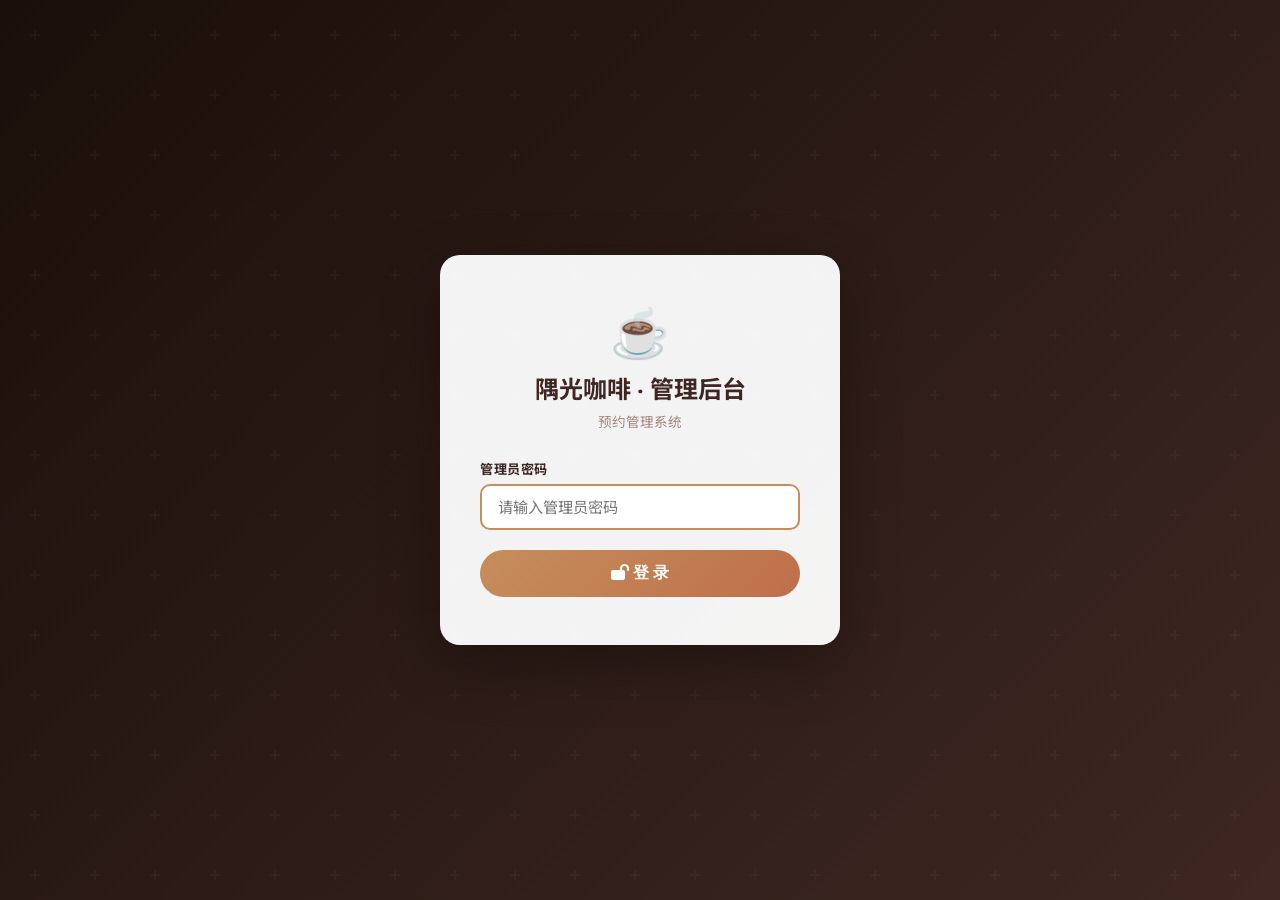
<file: coffee-website/admin.html>
<!DOCTYPE html>
<html lang="zh-CN">
<head>
    <meta charset="UTF-8">
    <meta name="viewport" content="width=device-width, initial-scale=1.0">
    <title>管理后台 · 隅光咖啡</title>
    <link rel="icon" href="data:image/svg+xml,<svg xmlns='http://www.w3.org/2000/svg' viewBox='0 0 100 100'><text y='.9em' font-size='90'>🔐</text></svg>">
    <link rel="preconnect" href="https://fonts.googleapis.com">
    <link href="https://fonts.googleapis.com/css2?family=Playfair+Display:wght@600;700;900&family=Lato:wght@300;400;700&family=Noto+Sans+SC:wght@300;400;500;700&display=swap" rel="stylesheet">
    <link rel="stylesheet" href="https://cdnjs.cloudflare.com/ajax/libs/font-awesome/6.5.1/css/all.min.css">
    <style>
        :root {
            --deep: #1A0F0A;
            --brown: #3E2723;
            --caramel: #C68E5B;
            --gold: #D4A574;
            --cream: #FFF8E1;
            --parchment: #F5F0E8;
            --tan: #A1887F;
            --success: #4CAF50;
            --error: #E57373;
            --warning: #FFB74D;
            --info: #64B5F6;
            --radius: 12px;
        }

        * { margin: 0; padding: 0; box-sizing: border-box; }

        body {
            font-family: 'Lato', 'Noto Sans SC', sans-serif;
            background: var(--parchment);
            color: #2C1F1A;
            min-height: 100vh;
        }

        /* ---- Login Page ---- */
        .login-page {
            display: flex; align-items: center; justify-content: center;
            min-height: 100vh;
            background: linear-gradient(135deg, var(--deep), var(--brown));
            position: relative;
            overflow: hidden;
        }
        .login-page::before {
            content: ''; position: absolute; inset: 0;
            background: url("data:image/svg+xml,%3Csvg width='60' height='60' viewBox='0 0 60 60' xmlns='http://www.w3.org/2000/svg'%3E%3Cg fill='%23ffffff' fill-opacity='0.03'%3E%3Cpath d='M36 34v-4h-2v4h-4v2h4v4h2v-4h4v-2h-4z'/%3E%3C/g%3E%3C/svg%3E");
        }
        .login-box {
            position: relative; z-index: 1;
            background: rgba(255,255,255,0.95);
            border-radius: 20px;
            padding: 48px 40px;
            width: 400px; max-width: 90vw;
            box-shadow: 0 20px 60px rgba(0,0,0,0.3);
            text-align: center;
        }
        .login-box .logo { font-size: 3rem; margin-bottom: 8px; }
        .login-box h1 {
            font-family: 'Playfair Display', 'Noto Sans SC', serif;
            font-size: 1.5rem; color: var(--brown); margin-bottom: 6px;
        }
        .login-box .subtitle { font-size: 0.85rem; color: var(--tan); margin-bottom: 28px; }
        .login-box label {
            display: block; text-align: left; font-size: 0.82rem; font-weight: 700;
            color: var(--brown); margin-bottom: 6px; letter-spacing: 0.5px;
        }
        .login-box input {
            width: 100%; padding: 12px 16px; font-size: 0.95rem;
            border: 2px solid rgba(0,0,0,0.1); border-radius: 10px;
            font-family: inherit; outline: none; transition: border 0.2s;
            margin-bottom: 20px;
        }
        .login-box input:focus { border-color: var(--caramel); }
        .login-box button {
            width: 100%; padding: 13px;
            background: linear-gradient(135deg, var(--caramel), #BF6F4A);
            color: #fff; border: none; border-radius: 50px;
            font-size: 1rem; font-weight: 700; cursor: pointer;
            transition: transform 0.2s, box-shadow 0.2s;
        }
        .login-box button:hover { transform: translateY(-2px); box-shadow: 0 6px 20px rgba(198,142,91,0.4); }
        .login-box .error { color: var(--error); font-size: 0.85rem; margin-top: 8px; display: none; }
        .login-box .error.show { display: block; }

        /* ---- Dashboard ---- */
        .dashboard { display: none; min-height: 100vh; }
        .dashboard.active { display: block; }
        .login-page.hidden { display: none; }

        .topbar {
            background: #fff;
            border-bottom: 1px solid rgba(0,0,0,0.06);
            padding: 0 32px; height: 60px;
            display: flex; align-items: center; justify-content: space-between;
            box-shadow: 0 1px 4px rgba(0,0,0,0.04);
        }
        .topbar .brand {
            display: flex; align-items: center; gap: 8px;
            font-family: 'Playfair Display', 'Noto Sans SC', serif;
            font-weight: 900; font-size: 1.1rem; color: var(--brown);
        }
        .topbar .btn-logout {
            padding: 6px 18px; background: none; border: 2px solid var(--tan);
            border-radius: 50px; font-size: 0.82rem; cursor: pointer;
            color: var(--tan); font-weight: 600; transition: all 0.2s;
        }
        .topbar .btn-logout:hover { border-color: var(--error); color: var(--error); }

        .main { max-width: 1200px; margin: 0 auto; padding: 32px 24px; }

        /* Stats */
        .stats-row {
            display: grid; grid-template-columns: repeat(4, 1fr); gap: 16px; margin-bottom: 28px;
        }
        .stat-card {
            background: #fff; border-radius: var(--radius); padding: 20px;
            text-align: center; box-shadow: 0 2px 8px rgba(0,0,0,0.04);
            border-left: 4px solid var(--gold);
        }
        .stat-card .num { font-size: 2rem; font-weight: 900; color: var(--brown); }
        .stat-card .lbl { font-size: 0.8rem; color: var(--tan); margin-top: 4px; }
        .stat-card.pending { border-left-color: var(--warning); }
        .stat-card.confirmed { border-left-color: var(--info); }
        .stat-card.completed { border-left-color: var(--success); }
        .stat-card.cancelled { border-left-color: var(--error); }

        /* Filters */
        .filters {
            display: flex; gap: 12px; margin-bottom: 20px; flex-wrap: wrap; align-items: center;
        }
        .filters select, .filters input {
            padding: 10px 16px; border: 2px solid rgba(0,0,0,0.08);
            border-radius: 10px; font-size: 0.88rem; font-family: inherit;
            background: #fff; outline: none; transition: border 0.2s;
        }
        .filters select:focus, .filters input:focus { border-color: var(--caramel); }
        .filters .btn-refresh {
            margin-left: auto; padding: 10px 22px;
            background: var(--caramel); color: #fff; border: none;
            border-radius: 50px; font-weight: 700; font-size: 0.88rem; cursor: pointer;
            transition: all 0.2s;
        }
        .filters .btn-refresh:hover { opacity: 0.9; }

        /* Table */
        .table-wrap {
            background: #fff; border-radius: var(--radius);
            box-shadow: 0 2px 12px rgba(0,0,0,0.04); overflow: hidden;
        }
        table {
            width: 100%; border-collapse: collapse; font-size: 0.88rem;
        }
        thead { background: var(--brown); color: #fff; }
        thead th {
            padding: 14px 16px; text-align: left; font-weight: 600;
            font-size: 0.8rem; letter-spacing: 0.5px; text-transform: uppercase;
        }
        tbody td { padding: 12px 16px; border-bottom: 1px solid rgba(0,0,0,0.04); }
        tbody tr:hover { background: rgba(198,142,91,0.04); }

        .status-badge {
            display: inline-block; padding: 3px 12px; border-radius: 50px;
            font-size: 0.75rem; font-weight: 700; letter-spacing: 0.3px;
        }
        .status-pending { background: #FFF3E0; color: #E65100; }
        .status-confirmed { background: #E3F2FD; color: #0D47A1; }
        .status-completed { background: #E8F5E9; color: #1B5E20; }
        .status-cancelled { background: #FFEBEE; color: #B71C1C; }

        .action-btn {
            padding: 4px 12px; border-radius: 50px; font-size: 0.73rem;
            font-weight: 700; border: 2px solid; cursor: pointer;
            background: #fff; transition: all 0.15s; margin: 2px;
        }
        .action-confirm { border-color: var(--info); color: var(--info); }
        .action-confirm:hover { background: var(--info); color: #fff; }
        .action-complete { border-color: var(--success); color: var(--success); }
        .action-complete:hover { background: var(--success); color: #fff; }
        .action-cancel { border-color: var(--error); color: var(--error); }
        .action-cancel:hover { background: var(--error); color: #fff; }

        .empty-state {
            text-align: center; padding: 60px 20px; color: var(--tan);
        }
        .empty-state i { font-size: 3rem; display: block; margin-bottom: 12px; opacity: 0.5; }

        .toast {
            position: fixed; bottom: 40px; left: 50%; transform: translateX(-50%);
            background: var(--brown); color: #fff; padding: 12px 28px; border-radius: 50px;
            font-size: 0.88rem; z-index: 999; box-shadow: 0 8px 30px rgba(0,0,0,0.25);
            animation: toastIn 0.3s ease;
        }
        @keyframes toastIn { from { opacity: 0; transform: translateX(-50%) translateY(10px); } }

        .loading { text-align: center; padding: 40px; color: var(--tan); }
        .loading i { font-size: 2rem; display: block; margin-bottom: 8px; animation: spin 1s linear infinite; }
        @keyframes spin { to { transform: rotate(360deg); } }

        @media (max-width: 768px) {
            .stats-row { grid-template-columns: repeat(2, 1fr); }
            .table-wrap { overflow-x: auto; }
            table { font-size: 0.8rem; }
            thead th, tbody td { padding: 10px 12px; }
            .topbar { padding: 0 16px; }
        }
    </style>
</head>
<body>

    <!-- ============ Login Page ============ -->
    <div class="login-page" id="loginPage">
        <div class="login-box">
            <div class="logo">☕</div>
            <h1>隅光咖啡 · 管理后台</h1>
            <p class="subtitle">预约管理系统</p>
            <label for="password">管理员密码</label>
            <input type="password" id="password" placeholder="请输入管理员密码" autofocus>
            <button id="loginBtn"><i class="fas fa-lock-open"></i> 登 录</button>
            <p class="error" id="loginError">密码错误，请重试</p>
        </div>
    </div>

    <!-- ============ Dashboard ============ -->
    <div class="dashboard" id="dashboard">
        <div class="topbar">
            <div class="brand">☕ 隅光咖啡 · 预约管理</div>
            <button class="btn-logout" id="logoutBtn"><i class="fas fa-sign-out-alt"></i> 退出</button>
        </div>

        <div class="main">
            <!-- Stats -->
            <div class="stats-row" id="statsRow">
                <div class="stat-card"><div class="num" id="statTotal">-</div><div class="lbl">全部预约</div></div>
                <div class="stat-card pending"><div class="num" id="statPending">-</div><div class="lbl">待确认</div></div>
                <div class="stat-card confirmed"><div class="num" id="statConfirmed">-</div><div class="lbl">已确认</div></div>
                <div class="stat-card completed"><div class="num" id="statCompleted">-</div><div class="lbl">已完成</div></div>
            </div>

            <!-- Filters -->
            <div class="filters">
                <select id="filterStatus">
                    <option value="">全部状态</option>
                    <option value="pending">待确认</option>
                    <option value="confirmed">已确认</option>
                    <option value="completed">已完成</option>
                    <option value="cancelled">已取消</option>
                </select>
                <input type="date" id="filterDate" placeholder="按日期筛选">
                <button class="btn-refresh" id="refreshBtn"><i class="fas fa-sync-alt"></i> 刷新</button>
            </div>

            <!-- Table -->
            <div class="table-wrap" id="tableWrap">
                <div class="loading"><i class="fas fa-spinner"></i>加载中...</div>
            </div>
        </div>
    </div>

    <script>
    (() => {
        const API = 'https://yuguang-reserve-api.g18781875638.workers.dev';
        let token = sessionStorage.getItem('admin_token');

        const $ = s => document.querySelector(s);

        // ---- Login ----
        if (token) {
            showDashboard();
        }

        $('#loginBtn').addEventListener('click', async () => {
            const pw = $('#password').value;
            if (!pw) return;

            try {
                const resp = await fetch(`${API}/api/admin/login`, {
                    method: 'POST',
                    headers: { 'Content-Type': 'application/json' },
                    body: JSON.stringify({ password: pw }),
                });
                const data = await resp.json();

                if (data.success) {
                    token = data.token;
                    sessionStorage.setItem('admin_token', token);
                    $('#loginError').classList.remove('show');
                    showDashboard();
                } else {
                    $('#loginError').classList.add('show');
                    $('#password').value = '';
                    $('#password').focus();
                }
            } catch (e) {
                $('#loginError').textContent = '连接失败，请检查网络';
                $('#loginError').classList.add('show');
            }
        });

        $('#password').addEventListener('keydown', e => {
            if (e.key === 'Enter') $('#loginBtn').click();
        });

        // ---- Logout ----
        $('#logoutBtn').addEventListener('click', () => {
            sessionStorage.removeItem('admin_token');
            token = null;
            $('#dashboard').classList.remove('active');
            $('#loginPage').classList.remove('hidden');
            $('#password').value = '';
            $('#password').focus();
        });

        async function showDashboard() {
            $('#loginPage').classList.add('hidden');
            $('#dashboard').classList.add('active');
            await loadReservations();
        }

        async function loadReservations() {
            const status = $('#filterStatus').value;
            const date = $('#filterDate').value;

            let qs = '';
            if (status) qs += `&status=${status}`;
            if (date) qs += `&date=${date}`;
            if (qs) qs = '?' + qs.slice(1);

            $('#tableWrap').innerHTML = '<div class="loading"><i class="fas fa-spinner"></i>加载中...</div>';

            try {
                const resp = await fetch(`${API}/api/admin/reservations${qs}`, {
                    headers: { 'Authorization': `Bearer ${token}` },
                });

                if (resp.status === 401) {
                    sessionStorage.removeItem('admin_token');
                    token = null;
                    $('#dashboard').classList.remove('active');
                    $('#loginPage').classList.remove('hidden');
                    return;
                }

                const data = await resp.json();

                // Update stats
                $('#statTotal').textContent = data.total;
                $('#statPending').textContent = data.stats?.pending || 0;
                $('#statConfirmed').textContent = data.stats?.confirmed || 0;
                $('#statCompleted').textContent = data.stats?.completed || 0;

                if (data.reservations.length === 0) {
                    $('#tableWrap').innerHTML = `
                        <div class="empty-state">
                            <i class="fas fa-coffee"></i>
                            <p>暂无预约记录</p>
                        </div>`;
                    return;
                }

                renderTable(data.reservations);
            } catch (e) {
                $('#tableWrap').innerHTML = `
                    <div class="empty-state">
                        <i class="fas fa-exclamation-triangle"></i>
                        <p>加载失败，请检查网络</p>
                    </div>`;
            }
        }

        function renderTable(reservations) {
            const rows = reservations.map(r => {
                const statusClass = `status-${r.status}`;
                const statusLabels = { pending: '待确认', confirmed: '已确认', completed: '已完成', cancelled: '已取消' };

                let actions = '';
                if (r.status === 'pending') {
                    actions += `<button class="action-btn action-confirm" data-id="${r.id}" data-status="confirmed">✓ 确认</button>`;
                    actions += `<button class="action-btn action-cancel" data-id="${r.id}" data-status="cancelled">✕ 取消</button>`;
                }
                if (r.status === 'confirmed') {
                    actions += `<button class="action-btn action-complete" data-id="${r.id}" data-status="completed">✓ 完成</button>`;
                    actions += `<button class="action-btn action-cancel" data-id="${r.id}" data-status="cancelled">✕ 取消</button>`;
                }

                return `
                    <tr>
                        <td>${r.id}</td>
                        <td><strong>${escapeHTML(r.name)}</strong></td>
                        <td>${r.phone}</td>
                        <td>${r.reserve_date}</td>
                        <td>${r.time_slot_label || r.time_slot}</td>
                        <td>${r.guests}人</td>
                        <td>${escapeHTML(r.notes || '-')}</td>
                        <td><span class="status-badge ${statusClass}">${statusLabels[r.status]}</span></td>
                        <td nowrap>${actions || '<span style="color:var(--tan);font-size:0.8rem">-</span>'}</td>
                    </tr>`;
            }).join('');

            $('#tableWrap').innerHTML = `
                <table>
                    <thead>
                        <tr>
                            <th>ID</th><th>姓名</th><th>手机号</th><th>日期</th>
                            <th>时段</th><th>人数</th><th>备注</th><th>状态</th><th>操作</th>
                        </tr>
                    </thead>
                    <tbody>${rows}</tbody>
                </table>`;

            // Bind action buttons
            $('#tableWrap').querySelectorAll('.action-btn').forEach(btn => {
                btn.addEventListener('click', async () => {
                    const id = btn.dataset.id;
                    const status = btn.dataset.status;
                    await updateStatus(id, status);
                });
            });
        }

        async function updateStatus(id, status) {
            try {
                const resp = await fetch(`${API}/api/admin/reservations/${id}`, {
                    method: 'PATCH',
                    headers: {
                        'Content-Type': 'application/json',
                        'Authorization': `Bearer ${token}`,
                    },
                    body: JSON.stringify({ status }),
                });
                const data = await resp.json();

                if (data.success) {
                    showToast('状态更新成功');
                    await loadReservations();
                } else {
                    showToast('更新失败: ' + (data.errors || []).join('; '));
                }
            } catch (e) {
                showToast('网络错误');
            }
        }

        function showToast(msg) {
            const existing = document.querySelector('.toast');
            if (existing) existing.remove();
            const t = document.createElement('div');
            t.className = 'toast';
            t.textContent = msg;
            document.body.appendChild(t);
            setTimeout(() => t.remove(), 2500);
        }

        function escapeHTML(str) {
            const d = document.createElement('div');
            d.textContent = str;
            return d.innerHTML;
        }

        // Filter & refresh events
        $('#filterStatus').addEventListener('change', loadReservations);
        $('#filterDate').addEventListener('change', loadReservations);
        $('#refreshBtn').addEventListener('click', loadReservations);
    })();
    </script>
</body>
</html>
</file>
